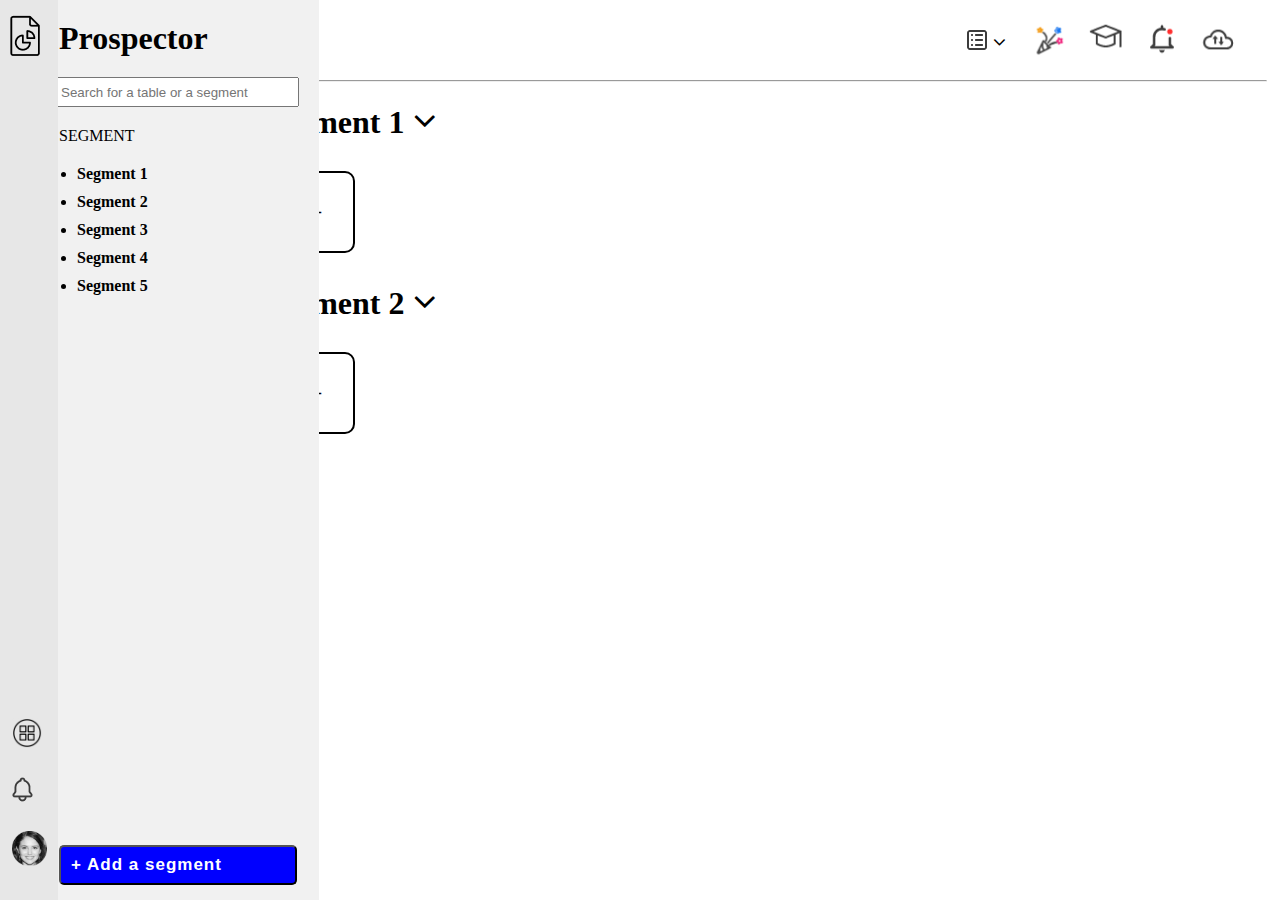
<file: index.html>
<!DOCTYPE html>
<html lang="en">

<head>
    <meta charset="UTF-8">
    <meta http-equiv="X-UA-Compatible" content="IE=edge">
    <meta name="viewport" content="width=device-width, initial-scale=1.0">
    <title>Prospector</title>
    <link rel="stylesheet" href="https://cdnjs.cloudflare.com/ajax/libs/font-awesome/4.7.0/css/font-awesome.min.css">

    <link rel="stylesheet" href="style.css">
    <link rel="stylesheet" href="addASegment.css">
    <script src="logic.js"></script>
</head>

<body>
    <div class="bodyWrapper" id="bodyWrapper">
        <div class="sideNavBar">
            <img src="6.png" alt="file image" style="margin-left: 10px;">
            <ul>
                <li><img src="3482212.png" alt="options" style="width: 30px;"></li>
                <li><img src="Vector (2).png" alt="alarm" /></li>
                <li><img src="Jas Arora 1.png" alt="profile" style="width: 35px;"></li>
            </ul>
        </div>
        <div class='navBar'>
            <h1 class="prospector">Prospector</h1>
            <input type="search" name="search" id="search" placeholder="Search for a table or a segment">
            <p class="segment">SEGMENT</p>
            <ul>
                <li>Segment 1</li>
                <li>Segment 2</li>
                <li>Segment 3</li>
                <li>Segment 4</li>
                <li>Segment 5</li>
            </ul>
            <button class="addASegment" onClick="addASegmentClicked()">+ Add a segment</button>

        </div>

        <div class=" container">
            <div class="topBar">
                <ul>
                    <li><img src="image 3.png" alt="menu option" /><i class="fa fa-angle-down"
                            style="font-size:20px"></i></li>
                    <li><img src="Vector.png" alt="Menu"></li>

                </ul>
            </div>
            <hr />
            <div class="mainContaint">
                <h1 class="segment"> Segment 1 <i class="fa fa-angle-down" style="font-size:36px"></i></h1>
                <div class="addButton" onclick="addATableClicked()">+</div>
                <h1 class="segment">Segment 2 <i class="fa fa-angle-down" style="font-size:36px"></i></h1>
                <div class="addButton" onclick="addATableClicked()">+</div>
            </div>

        </div>


    </div>

    <div class="wrapper" id="segmentClick" style="display: none;">
        <p class="heading">Add A Segment <span onclick="closeDialogBox()">X</span>
        </p>
        <form>
            <label for="name">Name*</label>
            <br>
            <input type="text" id="name" placeholder="Ex: Computer Software" value="">
            <br>
            <label for="icons">Icon</label>
            <br>
            <input id="icons" type="text" value="">
            <br>
            <label for="description">Description</label>
            <br>
            <textarea rows="8" value=""></textarea>
            <br>
            <div class="buttons">
                <button class="addSegmentButton button1">Save</button>
                <button class="addSegmentButton button2" onclick="closeDialogBox()">Cancel</button>
            </div>
        </form>
    </div>

    <div class="wrapper" id="tableClick" style="display: none;">
        <span onclick="closeTableDialogBox()">X</span>
        <p class="heading">Add A Table
        </p>
        <form>
            <label for="name">Name*</label>
            <br>
            <input type="text" id="name" value="" name="name" placeholder="Ex: Computer Software" required>
            <br>
            <label for="icons">Icon</label>
            <br>
            <input id="icons" type="text" value="" name="icons" required>
            <br>
            <label for="color">Color</label>
            <br>
            <input id="color" type="color" name="color" required>
            <br>
            <!-- <div class="buttons"> -->

            <!-- </div> -->
        </form>
        <button class="addSegmentButton button1" onClick="saveTableData()">Save</button>

        <button class="addSegmentButton button2" onclick="closeTableDialogBox()">Cancel
        </button>
    </div>



</body>

</html>
</file>
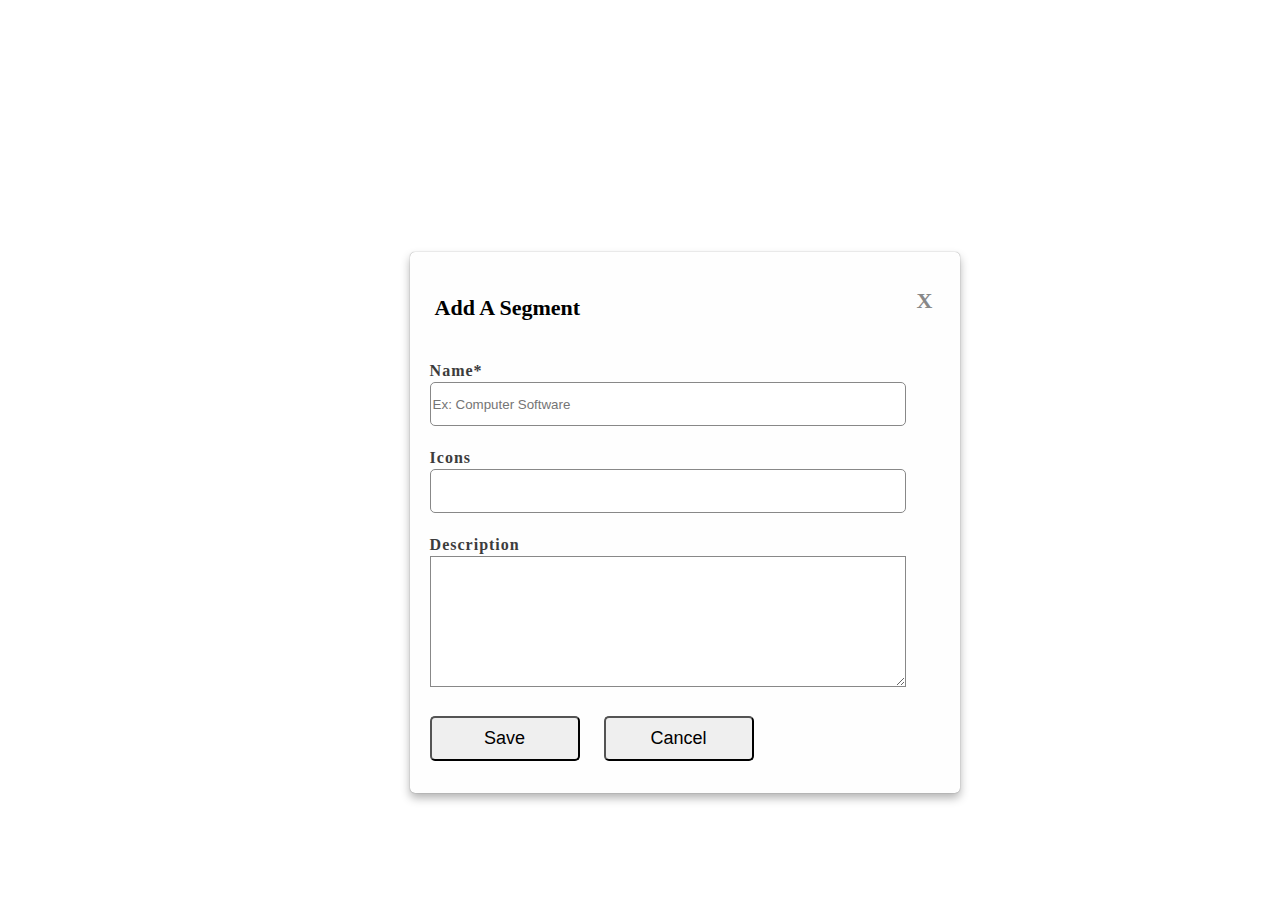
<file: addASegment.html>
<!DOCTYPE html>
<html lang="en">

<head>
    <meta charset="UTF-8">
    <meta http-equiv="X-UA-Compatible" content="IE=edge">
    <meta name="viewport" content="width=device-width, initial-scale=1.0">
    <title>Document</title>
    <link rel="stylesheet" href="addASegment.css">
</head>

<body>
    <div class="wrapper">
        <p class="heading">Add A Segment <span>X</span> </p>
        <label for="name">Name*</label>
        <br>
        <input type="text" id="name" placeholder="Ex: Computer Software">
        <br>
        <label for="icons">Icons</label>
        <br>
        <input id="icons" type="text">
        <br>
        <label for="description">Description</label>
        <br>
        <textarea rows="8"></textarea>
        <br>
        <div class="buttons">
            <button type="submit" class="addSegmentButton">Save</button>
            <button type="reset" class="addSegmentButton">Cancel</button>
        </div>
    </div>
</body>

</html>
</file>
<file: style.css>
*{
    margin: 0;
    padding: 0;
}

.bodyWrapper{
    display: flex;
}

.sideNavBar{
    background-color: rgb(231,231,231);
    width: 58px;
    height: 100vh;
    z-index: 100;

}

.sideNavBar img{
    padding-top: 15px;
}

.sideNavBar ul{
    position: absolute;
    bottom: 30px;
}

.sideNavBar li {
    margin-top: 10px;
    padding-left: 12px;
    list-style-type: none;
}
.navBar{
    background-color: #F1F1F1;
    width: 280px;
    height: 100vh;
    position: absolute;
    left: 3.05%;
    right: 81.77%;
    top: 0%;
    bottom: 0.09%;
    z-index: 99;
}

.navBar li{
    margin-left: 38px;
    margin-bottom: 10px;
    font-weight: 700;
}

#search{
    padding-left: 10px;
}

.topBar{
    width: 80vw;   
}

.topBar ul{
    display: flex;
    list-style-type: none;
    direction: rtl;
    height: 80px;
}

.topBar li{
    margin: 10px;
 
    display: flex;
    align-items: center;
   
}

.topBar li:first-child{
    width: 250px;
    height: 23px;
    margin-top: 30px;
}

i:hover{
    color: blue;
}

/* .segment:hover{
    text-decoration: underline;
   text-decoration-color: blue;
} */

.addButton:hover{
    border: 2px solid blue;
}
.container {
    left: 19%;
    display: block;
    position: absolute; 
}

.addButton{
    width: 78px;
    height: 78px;
    border: 2px solid black;
    border-radius: 10px;
    font-size: 30px;
    text-align: center;
    justify-content: center;
    margin: 30px;
    align-items: center;
    display: flex;

}

.addButton:hover{
    background: 1px solid blue;
}

#search input, .segment{
    margin: 20px;
}

.prospector{
    margin: 20px;
}

#search{
    width: 250px;
    height: 30px;
    margin-left: 10px;
}

.addASegment{
    width: 85%;
    height: 40px;
    background: blue;
    border-radius: 5px;
    display: flex;
    justify-content: flex-start;
    align-items: center;
    font-size: 17px;
    letter-spacing: 1px;
    position: absolute;
    bottom: 15px;
    margin-left: 20px;
    color: white;
    font-weight: 900;
    position: absolute;
    padding-left: 10px;
}

.addASegment:hover{
    border: 2px solid blue

}

li:hover{
    color: blue
}
</file>
<file: addASegment.css>
.wrapper{
    width: 550px;
    height: 541px;
    background: #FeFeFe;
    box-shadow: 0px 5px 10px rgba(0, 0, 0, 0.3), 0px 0px 1px rgba(0, 0, 0, 0.5);
    border-radius: 5px;
    z-index: 1;
    position: absolute;
    top: 28%;
    left: 32%;
}

.heading{
    font-family: "Inter";
    font-style: normal;
    font-weight: bold;
    font-size: 22px;
    line-height: 18px;
    padding: 25px;
    
}

.wrapper span{
    position: absolute;
    right: 31px;
    top: 40px;
    color: #888888;
    width: 12px;
    height: 12px;
}

.wrapper label, .wrapper input, textarea, .addSegmentButton {
    margin-left: 20px;
    margin-bottom: 25px;
}

.wrapper label{
    position: absolute;
    width: 468px;
    height: 14px;
    font-family: Inter;
    font-style: normal;
    font-weight: bolder;
    font-size: 16px;
    line-height: 18px;   
    display: flex;
    align-items: center;
    letter-spacing: 1px;
    color: #3C3C3C;
}

.wrapper input{
    width: 470px;
    height: 40px;
    /* position: absolute; */
    background: #FFFFFF;
    border: 0.5px solid #888888;
    /* box-sizing: border-box; */
    border-radius: 5px;
    padding-left: 2px;
}

input:focus{
    border-color: blue !important;
}

textarea{
    width: 470px;
    height: 124.83px;
    background: #FFFFFF;
    border: 0.5px solid #888888;
    /* box-sizing: border-box; */
}

.addSegmentButton{
    width: 150px;
    height: 45px;
    border-radius: 5px;
    font-size: 18px;
}



.button1 {
      background: rgba(60, 60, 60, 0.5);
    color: white;
    opacity: 0.9;
   
}
.button2{
    background-color: white;
}

.button2:hover{
    color: blue;
    border-color: blue
}
</file>
